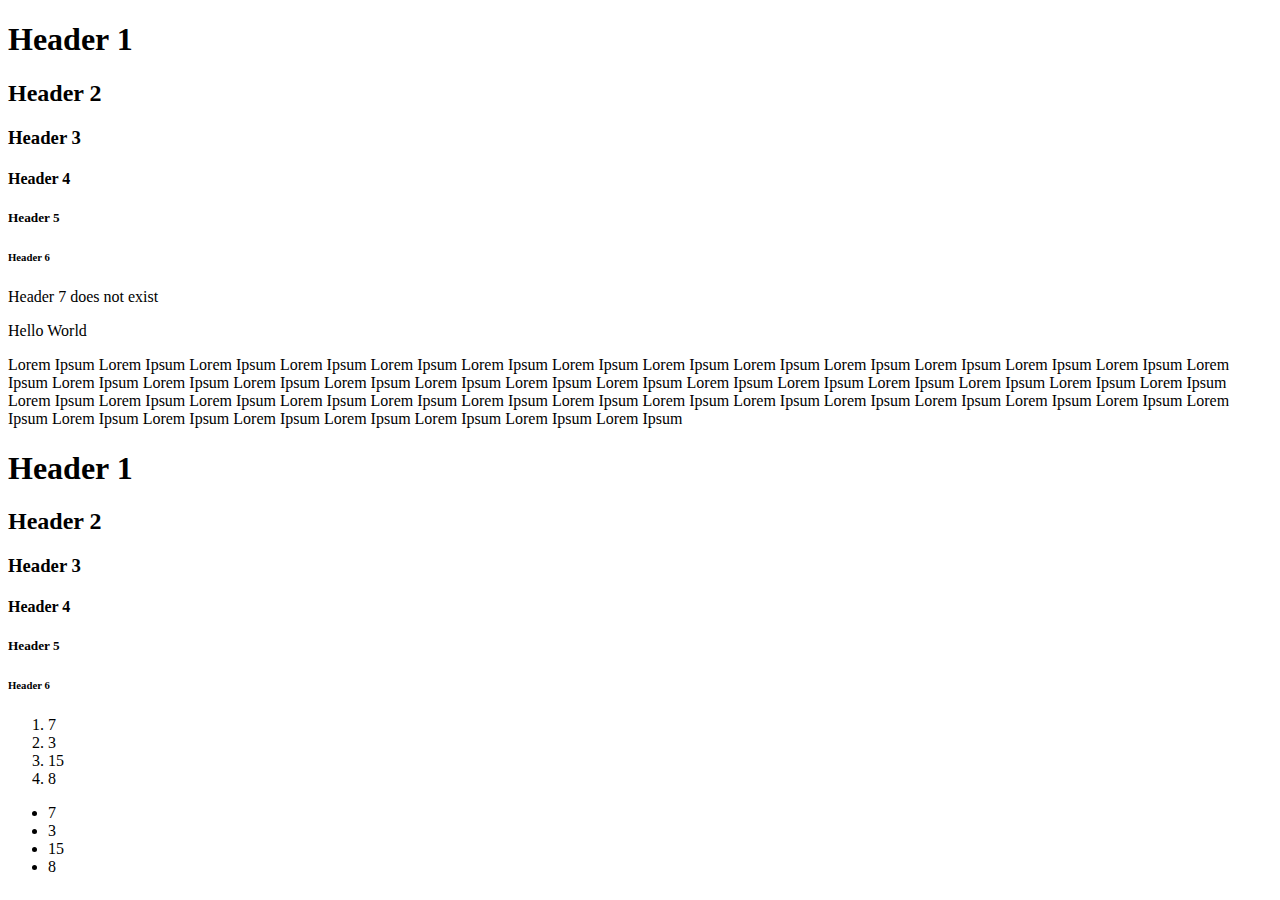
<file: 20220924/20220924 practice A.html>
<!DOCTYPE html>
<html lang="en">

<head>
  <meta charset="UTF-8">
  <meta http-equiv="X-UA-compatible" content="IE-edge">
  <meta name="viewport" content="width=device-width,initial-scale=1.0">
  <title>20220924 Practice</title>
</head>

<!-- comment shortcut = "control /" -->

<!-- body -->

<body>
  <h1>Header 1</h1>
  <h2>Header 2</h2>
  <h3>Header 3</h3>
  <h4>Header 4</h4>
  <h5>Header 5</h5>
  <H6>Header 6</H6>
  <h7>Header 7 does not exist</h7>


  <!-- paragraph -->

  <p>
    Hello World
  </p>

  <p>
    Lorem Ipsum Lorem Ipsum Lorem Ipsum Lorem Ipsum Lorem Ipsum Lorem Ipsum Lorem Ipsum Lorem Ipsum Lorem Ipsum Lorem
    Ipsum Lorem Ipsum Lorem Ipsum Lorem Ipsum Lorem Ipsum Lorem Ipsum Lorem Ipsum Lorem Ipsum Lorem Ipsum Lorem Ipsum
    Lorem Ipsum Lorem Ipsum Lorem Ipsum Lorem Ipsum Lorem Ipsum Lorem Ipsum Lorem Ipsum Lorem Ipsum Lorem Ipsum Lorem
    Ipsum Lorem Ipsum Lorem Ipsum Lorem Ipsum Lorem Ipsum Lorem Ipsum Lorem Ipsum Lorem Ipsum Lorem Ipsum Lorem Ipsum
    Lorem Ipsum Lorem Ipsum Lorem Ipsum Lorem Ipsum Lorem Ipsum Lorem Ipsum Lorem Ipsum Lorem Ipsum Lorem Ipsum Lorem
    Ipsum
  </p>

  <h1>Header 1</h1>
  <h2>Header 2</h2>
  <h3>Header 3</h3>
  <h4>Header 4</h4>
  <h5>Header 5</h5>
  <H6>Header 6</H6>

  <!-- Ordered Lists-->
  <ol>
    <li>7</li>
    <li>3</li>
    <li>15</li>
    <li>8</li>
  </ol>

  <!-- un-ordered Lists -->
  <ul>
    <li>7</li>
    <li>3</li>
    <li>15</li>
    <li>8</li>
  </ul>



</body>

</html>
</file>
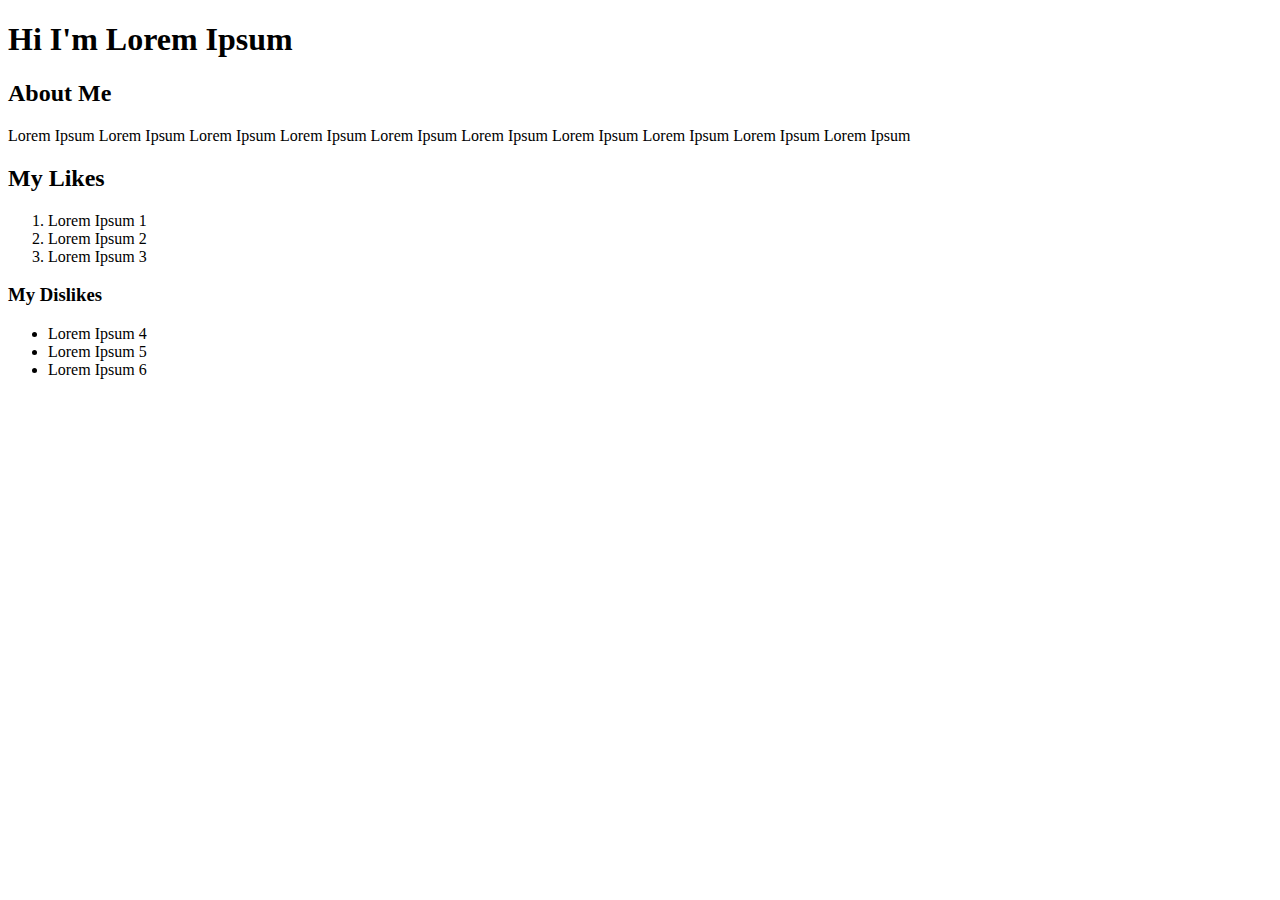
<file: 20220924/20220924 practice B.html>
<!doctype html>
<html lang="en">

<head>
  <meta charset="UTF-8">
  <meta http-equiv="X-UA-compatible" content="IE-edge">
  <meta name="viewport" content="width=device-width,initial-scale=1.0">
  <title>20220924 Practice B</title>
</head>

<body>
  <H1>Hi I'm Lorem Ipsum</H1>

  <H2>About Me</H2>
  <p>
    Lorem Ipsum Lorem Ipsum Lorem Ipsum Lorem Ipsum Lorem Ipsum Lorem Ipsum Lorem Ipsum Lorem Ipsum Lorem Ipsum Lorem
    Ipsum
  </p>

  <H2>My Likes</H2>
  <ol>
    <li>Lorem Ipsum 1</li>
    <li>Lorem Ipsum 2</li>
    <li>Lorem Ipsum 3</li>
  </ol>

  <H3>My Dislikes</H3>
  <ul>
    <li>Lorem Ipsum 4</li>
    <li>Lorem Ipsum 5</li>
    <li>Lorem Ipsum 6</li>
  </ul>

  <!-- format document = "shift + alt + F" -->

</body>

</html>
</file>
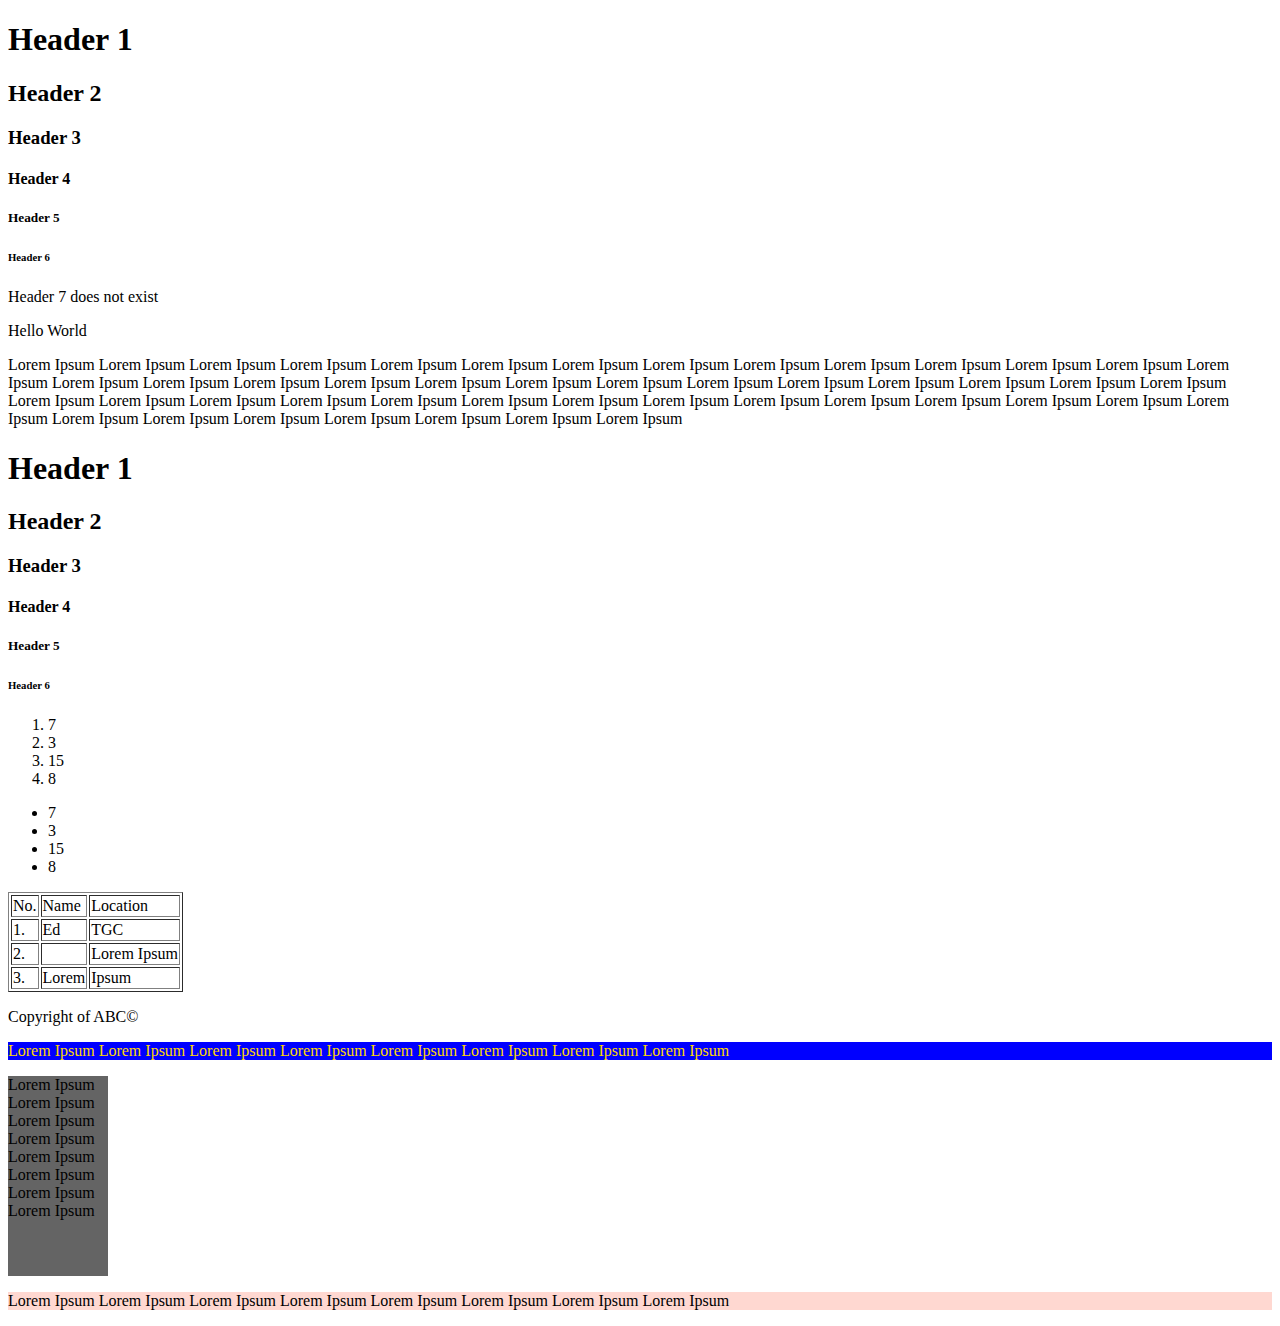
<file: 20220924practice/20220924practiceA.html>
<!DOCTYPE html>
<html lang="en">


<head>
  <meta charset="UTF-8">
  <meta http-equiv="X-UA-compatible" content="IE-edge">
  <meta name="viewport" content="width=device-width,initial-scale=1.0">
  <title>20220924 Practice A</title>
</head>

<!-- comment shortcut = "control /" -->

<!-- body -->

<body>
  <h1>Header 1</h1>
  <h2>Header 2</h2>
  <h3>Header 3</h3>
  <h4>Header 4</h4>
  <h5>Header 5</h5>
  <H6>Header 6</H6>
  <h7>Header 7 does not exist</h7>


  <!-- paragraph -->

  <p>
    Hello World
  </p>

  <p>
    Lorem Ipsum Lorem Ipsum Lorem Ipsum Lorem Ipsum Lorem Ipsum Lorem Ipsum Lorem Ipsum Lorem Ipsum Lorem Ipsum Lorem
    Ipsum Lorem Ipsum Lorem Ipsum Lorem Ipsum Lorem Ipsum Lorem Ipsum Lorem Ipsum Lorem Ipsum Lorem Ipsum Lorem Ipsum
    Lorem Ipsum Lorem Ipsum Lorem Ipsum Lorem Ipsum Lorem Ipsum Lorem Ipsum Lorem Ipsum Lorem Ipsum Lorem Ipsum Lorem
    Ipsum Lorem Ipsum Lorem Ipsum Lorem Ipsum Lorem Ipsum Lorem Ipsum Lorem Ipsum Lorem Ipsum Lorem Ipsum Lorem Ipsum
    Lorem Ipsum Lorem Ipsum Lorem Ipsum Lorem Ipsum Lorem Ipsum Lorem Ipsum Lorem Ipsum Lorem Ipsum Lorem Ipsum Lorem
    Ipsum
  </p>

  <h1>Header 1</h1>
  <h2>Header 2</h2>
  <h3>Header 3</h3>
  <h4>Header 4</h4>
  <h5>Header 5</h5>
  <H6>Header 6</H6>

  <!-- Ordered Lists-->
  <ol>
    <li>7</li>
    <li>3</li>
    <li>15</li>
    <li>8</li>
  </ol>

  <!-- un-ordered Lists -->
  <ul>
    <li>7</li>
    <li>3</li>
    <li>15</li>
    <li>8</li>
  </ul>

  <!-- Tables -->

  <table border="1">
    <tr>
      <td>No.</td>
      <td>Name</td>
      <td>Location</td>
    </tr>
    <tr>
      <td>1.</td>
      <td>Ed</td>
      <td>TGC</td>
    </tr>
    <tr>
      <td>2.</td>
      <td></td>
      <td>Lorem Ipsum</td>
    </tr>
    <tr>
      <td>3.</td>
      <td>Lorem</td>
      <td>Ipsum</td>
    </tr>
  </table>

  <!-- HTML Entity Names and Alt Codes -->
  <p>Copyright of ABC&copy;</p>

  <!-- basic css: colour -->

  <p style="background-color:blue;color:gold">
    Lorem Ipsum Lorem Ipsum Lorem Ipsum Lorem Ipsum Lorem Ipsum Lorem Ipsum Lorem Ipsum Lorem Ipsum
  </p>

  <p style="background-color:rgb(100,100,100); width:100px; height:200px">
    Lorem Ipsum Lorem Ipsum Lorem Ipsum Lorem Ipsum Lorem Ipsum Lorem Ipsum Lorem Ipsum Lorem Ipsum
  </p>

  <p style="background-color:rgba(255,99,71,0.25)">
    Lorem Ipsum Lorem Ipsum Lorem Ipsum Lorem Ipsum Lorem Ipsum Lorem Ipsum Lorem Ipsum Lorem Ipsum
  </p>


  <!-- if there are no bugs - either you've done it perfectly, or else you don't know enough to spot a bug -->



</body>

</html>
</file>
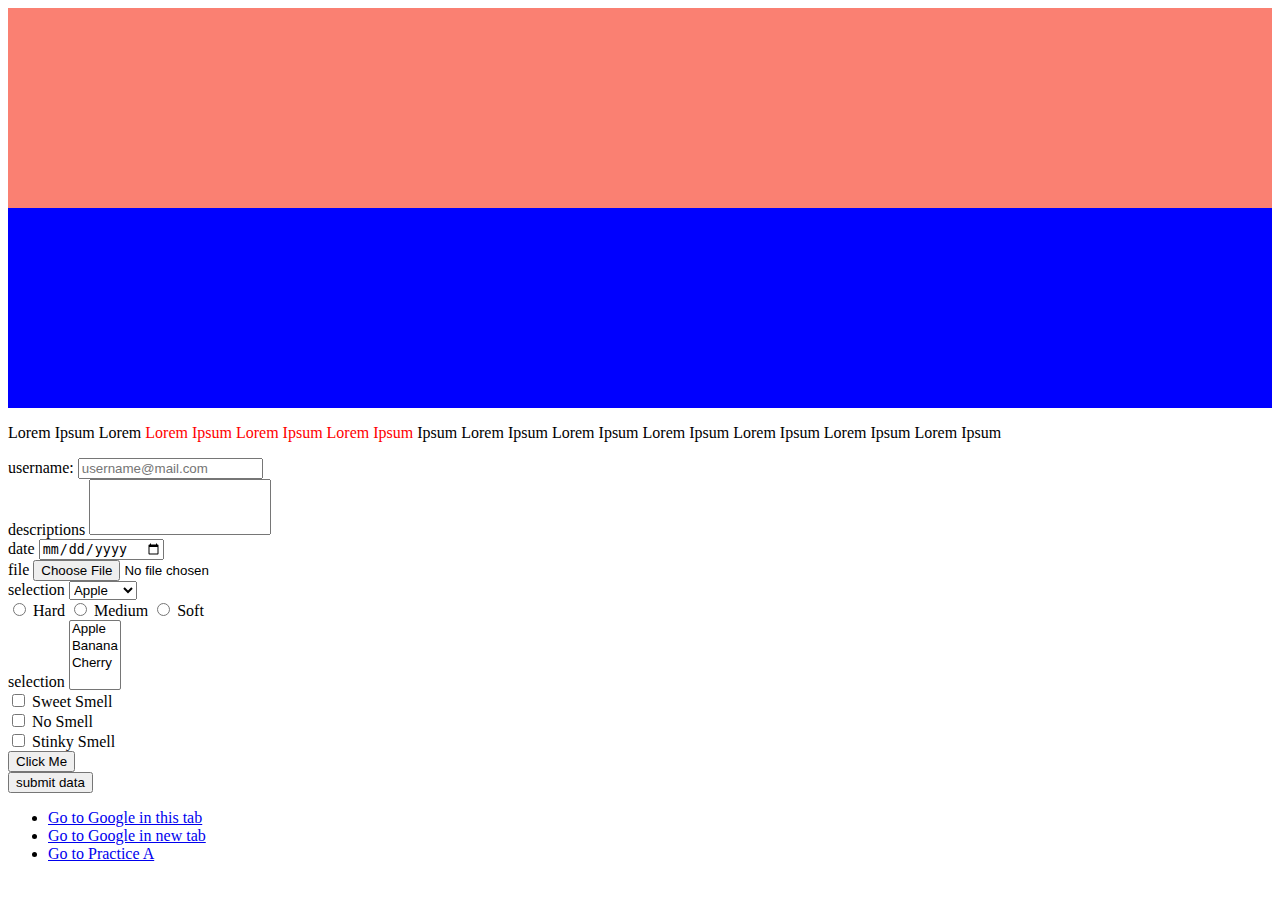
<file: 20220924practice/20220924practiceC.html>
<!doctype html>
<html lang="en">

<head>
  <meta charset="UTF-8">
  <meta http-equiv="X-UA-compatible" content="IE-edge">
  <meta name="viewport" content="width=device-width,initial-scale=1.0">
  <title>20220924 Practice C</title>
</head>

<body>

  <!-- div demo -->
  <div style="height: 200px; background-color: salmon;">
  </div>

  <div style="height: 200px; background-color: blue;">
  </div>

  <p>
    Lorem Ipsum Lorem <span style="color: red;">Lorem Ipsum Lorem Ipsum Lorem Ipsum </span>Ipsum Lorem Ipsum Lorem Ipsum
    Lorem Ipsum Lorem Ipsum Lorem Ipsum Lorem Ipsum
  </p>

  <!-- forms -->
  <form method="get">
    <label for="username">username:</label>
    <input type="text" id="username" name="name-data" placeholder="username@mail.com">

    <br>

    <label for="descriptions">descriptions</label>
    <textarea name="desc-data" id="descriptions" style="height:50px; resize:none" placeholder="example">
    </textarea>

    <br>

    <label for="date">date</label>
    <input type="date" id="date">

    <br>

    <label for="file">file</label>
    <input type="file" id="file">

    <br>

    <label for="selection">selection</label>
    <select name="select-data" id="selection">
      <option value="a">Apple</option>
      <option value="b">Banana</option>
      <option value="c">Cherry</option>
    </select>

    <br>

    <input type="radio" value="1" name="fruit-type">
    <label for="fruit-type">Hard</label>
    <input type="radio" value="1" name="fruit-type">
    <label for="fruit-type">Medium</label>
    <input type="radio" value="1" name="fruit-type">
    <label for="fruit-type">Soft</label>

    <br>

    <label for="selection">selection</label>
    <select name="select-data" id="selection" multiple>
      <option value="a">Apple</option>
      <option value="b">Banana</option>
      <option value="c">Cherry</option>
    </select>

    <br>

    <input type="checkbox">
    <label>Sweet Smell</label>
    <br>
    <input type="checkbox">
    <label>No Smell</label>
    <br>
    <input type="checkbox">
    <label>Stinky Smell</label>

    <br>

    <button>Click Me</button>

    <br>

    <input type="submit" value="submit data">

  </form>
  <!-- get vs post: post is more secure-->

  <!-- links -->
  <ul>
    <!-- absolute path -->
    <li> <a href="https:www.google.com"> Go to Google in this tab</a></li>
    <li><a href="https:www.google.com" target="_blank">Go to Google in new tab</a></li>
    <!-- relative path -->
    <li><a href="20220924 practice A.html"> Go to Practice A</a></li>
    <!-- when uploading a directory, one should use relative paths -->
  </ul>

</body>



</html>
</file>
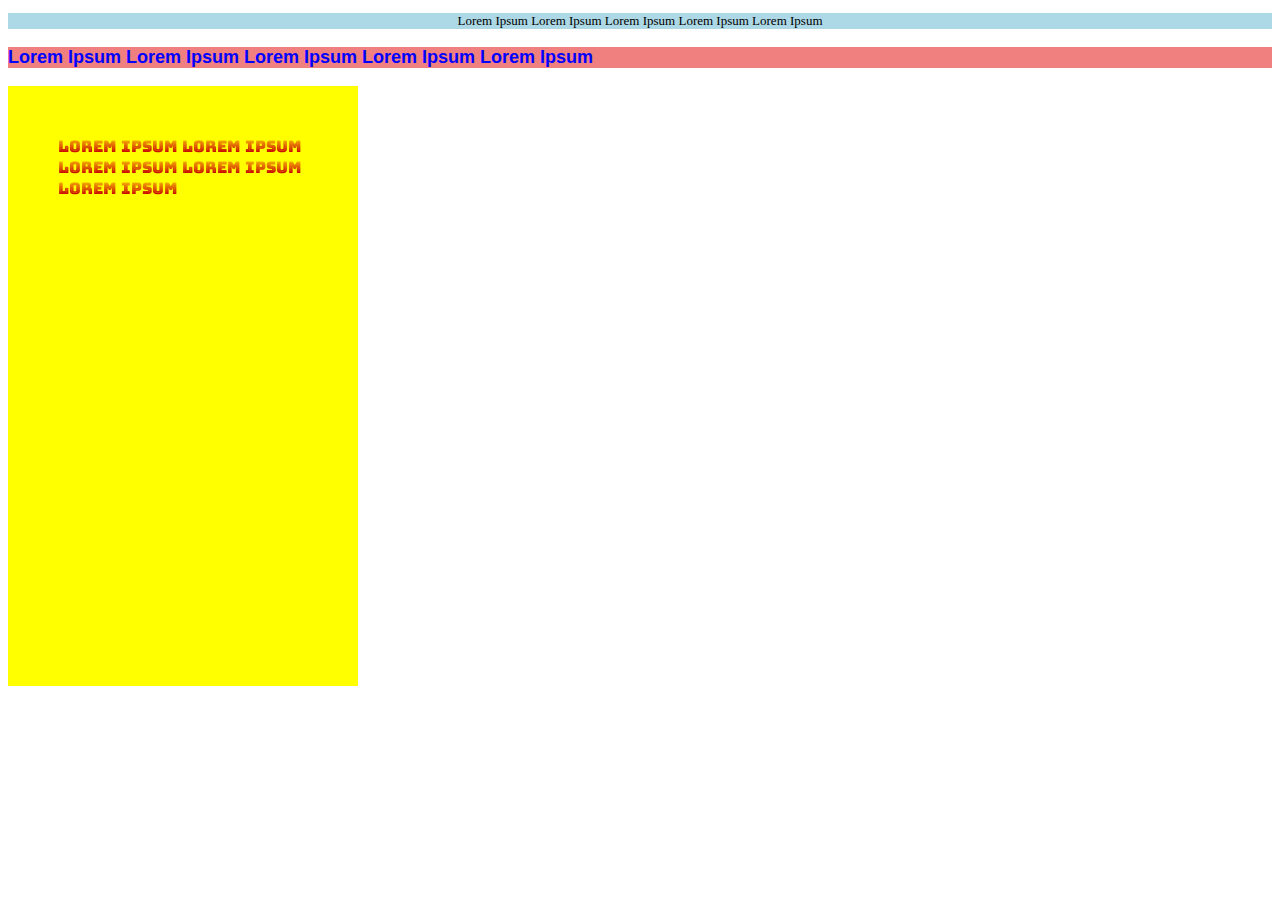
<file: 20220926practice/20220926practiceB.html>
<!doctype html>
<html lang="en">

<head>
  <meta charset="UTF-8">
  <meta http-equiv="X-UA-compatible" content="IE-edge">
  <meta name="viewport" content="width=device-width,initial-scale=1.0">
  <link rel="stylesheet" href="20220926practiceB.css">
  <title>20220926 Practice B</title>
</head>

<body>
  <p id="font-one">
    Lorem Ipsum Lorem Ipsum Lorem Ipsum Lorem Ipsum Lorem Ipsum
  </p>

  <p id="font-two">
    Lorem Ipsum Lorem Ipsum Lorem Ipsum Lorem Ipsum Lorem Ipsum
  </p>

  <p id="font-three">
    Lorem Ipsum Lorem Ipsum Lorem Ipsum Lorem Ipsum Lorem Ipsum
  </p>

</body>
</file>
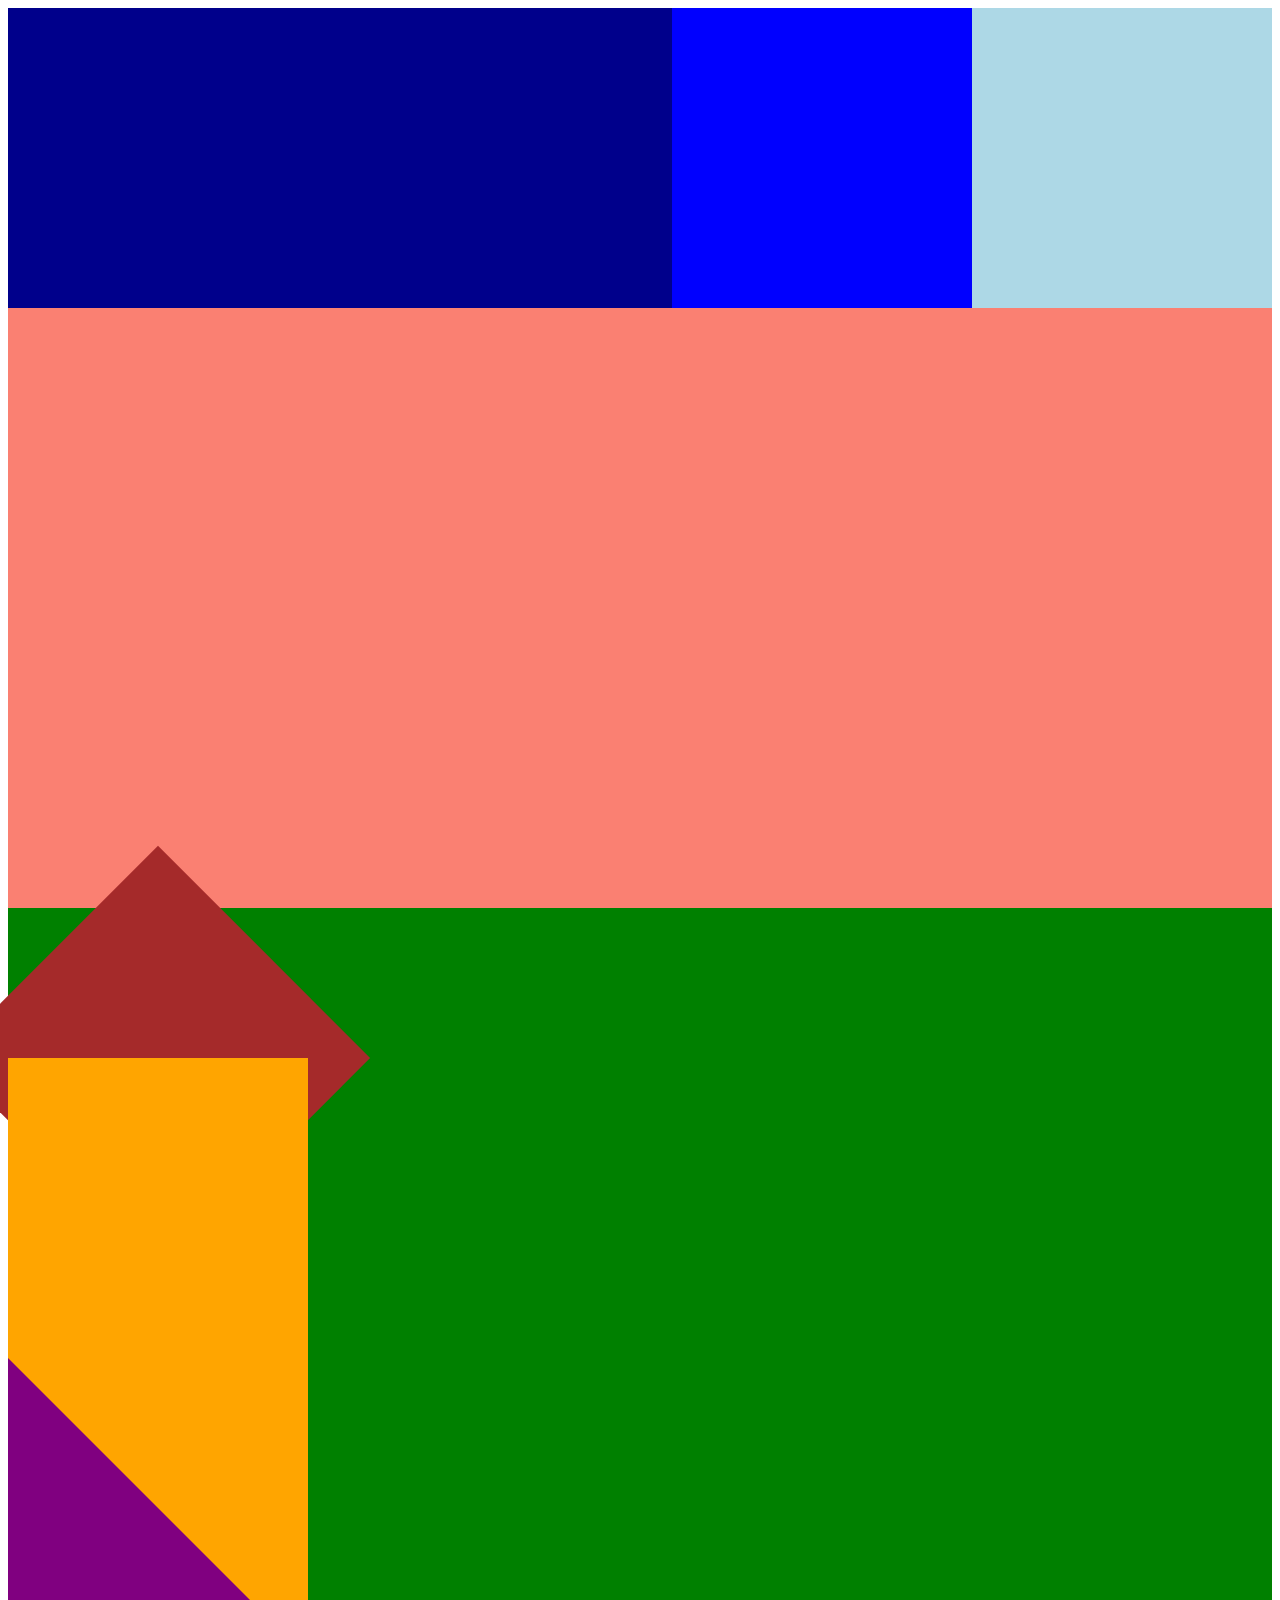
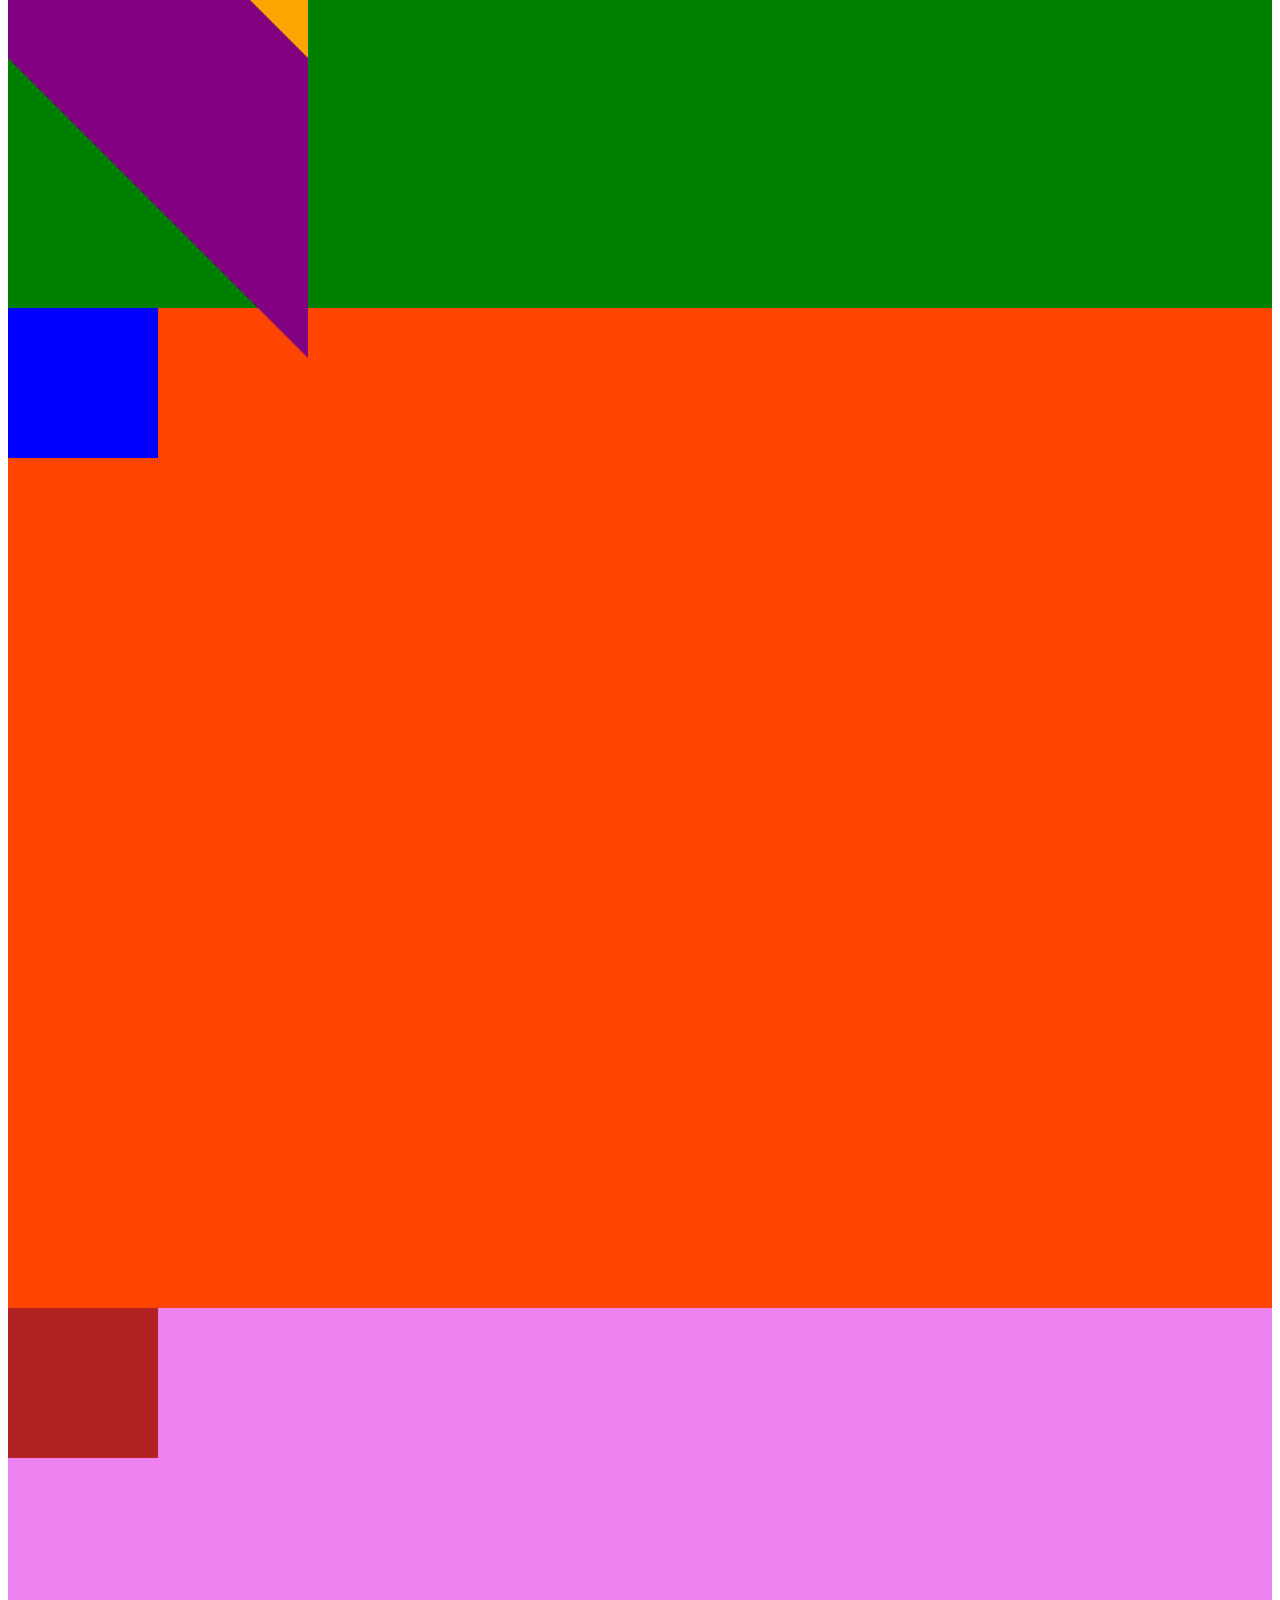
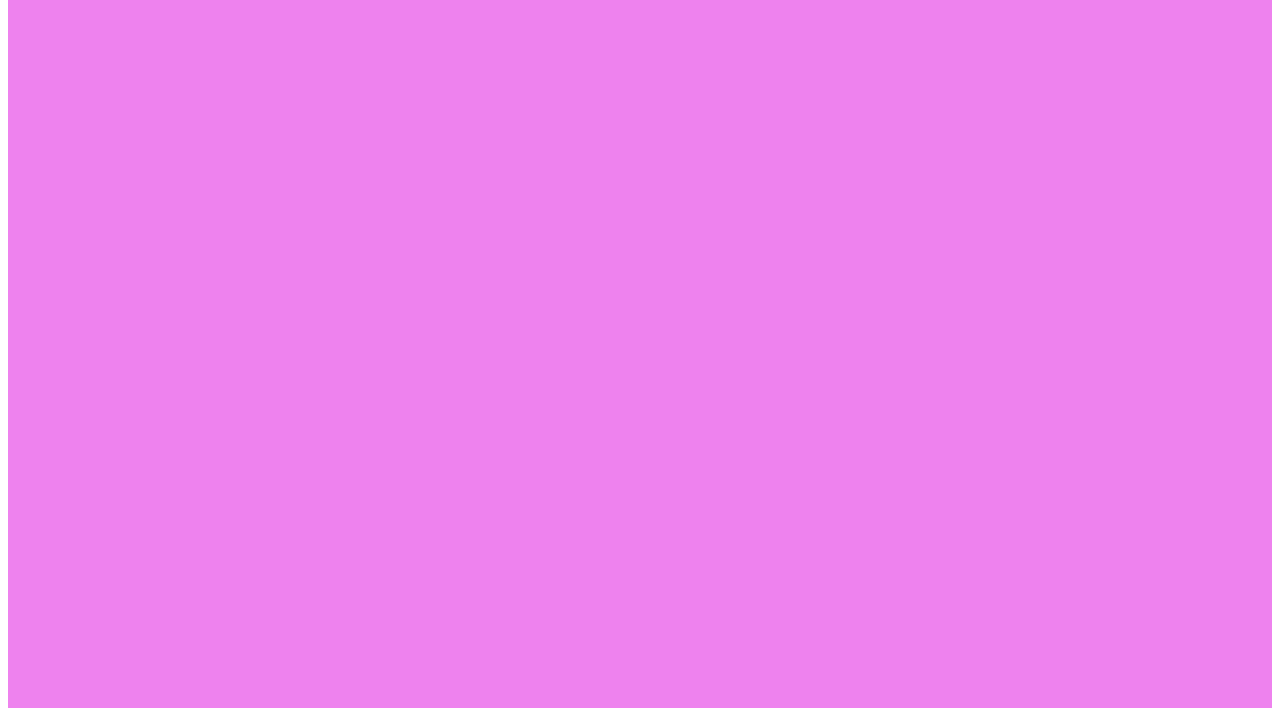
<file: 20220929practice/20220929practiceA.html>
<!-- !+enter -->

<!DOCTYPE html>
<html lang="en">

<head>
  <meta charset="UTF-8">
  <meta http-equiv="X-UA-compatible" content="IE-edge">
  <meta name="viewport" content="width=device-width,initial-scale=1.0">
  <link rel="stylesheet" href="20220929practiceA.css">
  <title>20220929 Practice A</title>

<body>
  <div id="parent-one">
    <div id="child-one"></div>
    <div id="child-two"></div>
    <div id="child-three"></div>
  </div>

  <div id="section-two">
    <div id="box-one"></div>
    <div id="box-two"></div>
    <div id="box-three"></div>
  </div>


  <div id="section-three">
    <div id="box-four"></div>
  </div>

  <div id="section-four">
    <div id="box-five"></div>
  </div>


</body>
</file>
<file: 20220926practice/20220926practiceB.css>
/* don't need <style> */
/* this is pure css */

@import url('https://fonts.googleapis.com/css2?family=Bungee+Spice&display=swap');

#font-one {
  background-color: lightblue;
  text-align: center;
  font-size: small;
}

#font-two {
  background-color: lightcoral;
  text-align: left;
  color: blue;
  font-family: 'Gill Sans', 'Gill Sans MT', Calibri, 'Trebuchet MS', sans-serif;
  font-size: large;
  font-weight: bold;
}

#font-three {
  background-color: yellow;
  text-align: left;
  padding:50px;
  color: black;
  font-family: 'Bungee Spice', cursive;
  font-weight: bold;
  height: 500px;
  width: 250px;
}
</file>
<file: 20220929practice/20220929practiceA.css>
#parent-one {
  background-color: salmon;
  height: 100vh;
  display: flex;
  flex-direction: ;
  flex-wrap: ;
  flex-flow: ;
  justify-content: space-between;
  align-items: stretch;
  gap: ;
}


#child-one {
  background-color: darkblue;
  height: 300px;
  width: 300px;
  flex-grow: 2;
}

#child-two {
  background-color: blue;
  height: 300px;
  width: 300px;
  flex-shrink: 3;
}

#child-three {
  background-color: lightblue;
  height: 300px;
  width: 300px;
}

#section-two {
  background-color: green;
  height: 1000px;
}

#box-one {
  background-color: brown;
  height: 300px;
  width: 300px;
  transform: rotate(45deg);
}

#box-two {
  background-color: orange;
  height: 300px;
  width: 300px;
  transform: scale(1, 2);
}

#box-three {
  background-color: purple;
  height: 300px;
  width: 300px;
  transform: skew(0, 45deg);
}

#section-three {
  background-color: orangered;
  height: 1000px;
}

#box-four {
  background-color: blue;
  height: 150px;
  width: 150px;
  animation-name: move-box;
  animation-duration: 5s;
  animation-fill-mode: forwards;
  position: relative;
}

@keyframes move-box {
  0% {
    left: 0px;
  }
  50% {
    left:800px;
    top: 0px;
  }
  100% {
    left: 800px;
    top: 400px;
  }
}

#section-four {
  background-color: violet;
  height: 1000px;
}

#box-five {
  background-color: firebrick;
  height: 150px;
  width: 150px;
  transition-duration: 0.2s;
}

#box-five:hover{
  background-color: red;
  height:250px;
  width:250px;
}
</file>
